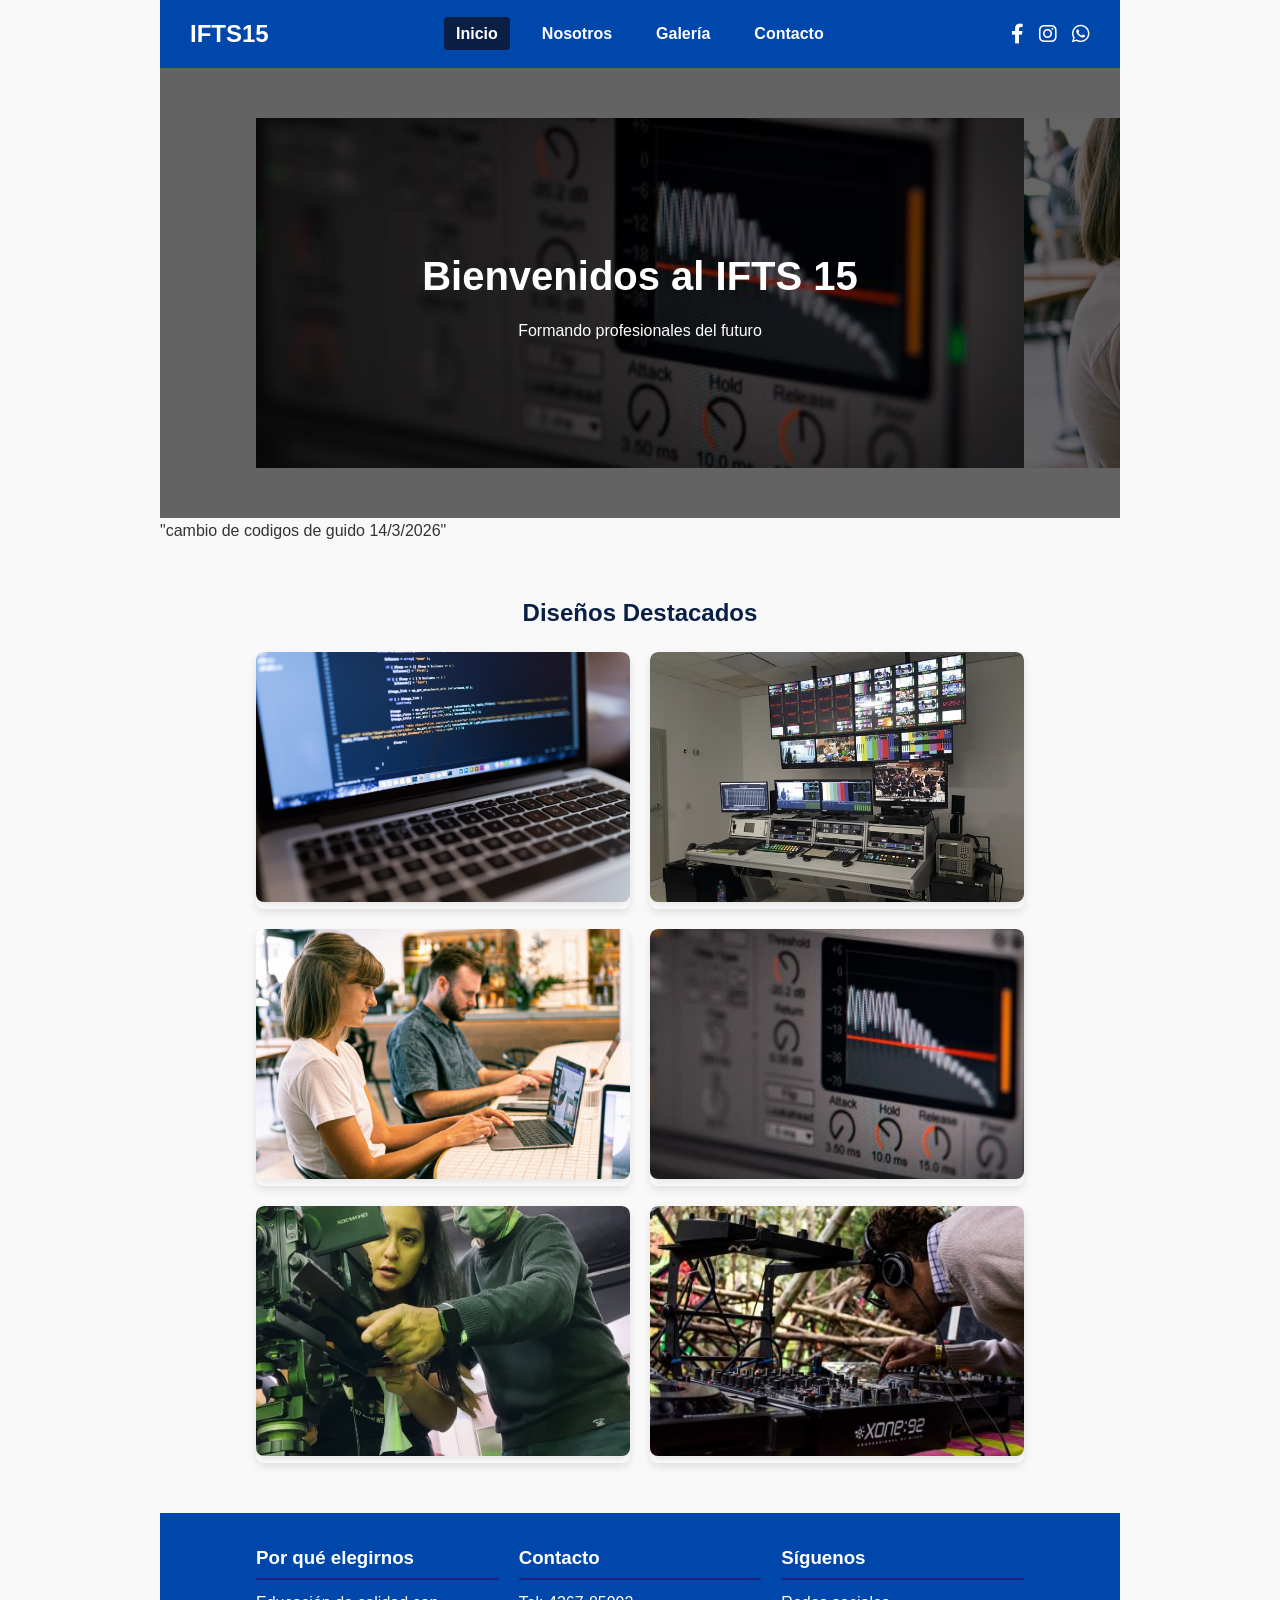
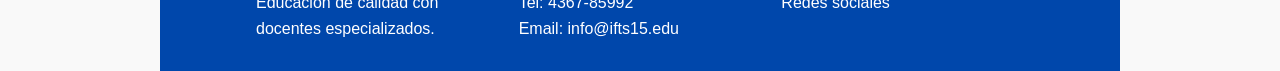
<file: index.html>
<!DOCTYPE html>
<html lang="es">
<head>
  <meta charset="UTF-8">
  <meta name="viewport" content="width=device-width, initial-scale=1.0">
  <title>IFTS15 - Inicio</title>
  <link rel="stylesheet" href="style.css?v=12">
  <link rel="stylesheet" href="https://cdnjs.cloudflare.com/ajax/libs/font-awesome/6.0.0-beta3/css/all.min.css">
</head>
<body>
  <div class="page-wrapper">
    <header>
      <div class="logo">IFTS15</div>
      <nav>
        <ul>
          <li><a href="index.html" class="activo">Inicio</a></li>
          <li><a href="nosotros.html">Nosotros</a></li>
          <li><a href="galeria.html">Galería</a></li>
          <li><a href="contacto.html">Contacto</a></li>
        </ul>
      </nav>
      <div class="redes">
        <a href="https://facebook.com" target="_blank" aria-label="Facebook"><i class="fab fa-facebook-f"></i></a>
        <a href="https://instagram.com" target="_blank" aria-label="Instagram"><i class="fab fa-instagram"></i></a>
        <a href="https://wa.me/numerodetelefono" target="_blank" aria-label="WhatsApp"><i class="fab fa-whatsapp"></i></a>
      </div>
    </header>

    <main class="main-content">
      <section class="banner">
        <div class="carousel-container">
         <img src="img/audiolargo1.jpg" alt="Bienvenidos" class="banner-img">
         <img src="img/equipo1.jpg" alt=" IFTS 15" class="banner-img">
         <img src="img/profe.jpg" alt="Clase en e" class="banner-img">
         <img src="img/logo15.jpg" alt="Logo del IFTS " class="banner-img">
        </div>
        <div class="contenido-banner">
          <h1>Bienvenidos al IFTS 15</h1>
          <p>Formando profesionales del futuro</p>
        </div>
      </section>
"cambio de codigos de guido 14/3/2026"
      <section>
        <h2>Diseños Destacados</h2>
        <div class="galeria-grid">
          <div class="card"><img src="img/diseno1.jpg" alt="Diseño 1"></div>
          <div class="card"><img src="img/estudio.jpg" alt="Diseño 2"></div>
          <div class="card"><img src="img/equipo1.jpg" alt="Diseño 3"></div>
          <div class="card"><img src="img/audiolargo1.jpg" alt="Diseño 1"></div>
          <div class="card"><img src="img/image4.jpg" alt="Diseño 4"></div>
          <div class="card"><img src="img/audio1.jpg" alt="Diseño 2"></div>
        </div>
      </section>
    </main>

    <footer>
      <div>
        <h3>Por qué elegirnos</h3>
        <p>Educación de calidad con docentes especializados.</p>
      </div>
      <div>
        <h3>Contacto</h3>
        <p>Tel: 4367-85992</p>
        <p>Email: info@ifts15.edu</p>
      </div>
      <div>
        <h3>Síguenos</h3>
        <p>Redes sociales</p>
      </div>
    </footer>
  </div>
</body>
</html>
</file>
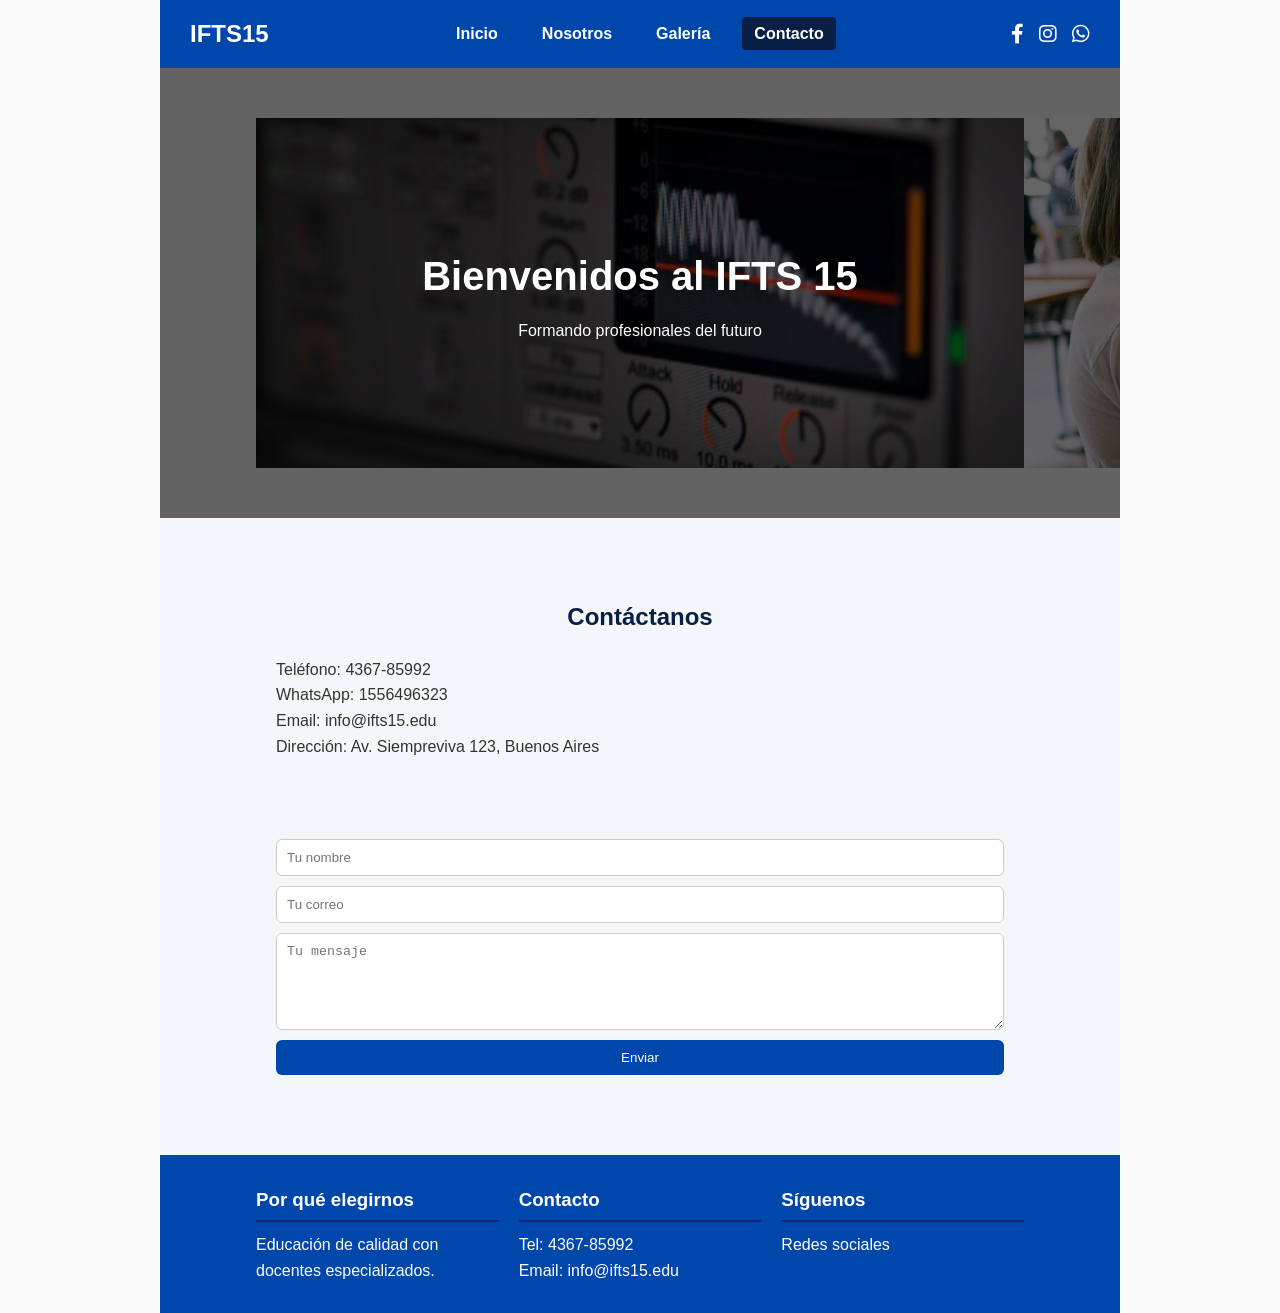
<file: contacto.html>
<!DOCTYPE html>
<html lang="es">
<head>
  <meta charset="UTF-8">
  <meta name="viewport" content="width=device-width, initial-scale=1.0">
  <title>IFTS15 - Contacto</title>
  <link rel="stylesheet" href="style.css">
  <link rel="stylesheet" href="https://cdnjs.cloudflare.com/ajax/libs/font-awesome/6.0.0-beta3/css/all.min.css">
</head>
<body>
  <div class="page-wrapper">
  <header>
    <div class="logo">IFTS15</div>
    <nav>
      <ul>
        <li><a href="index.html">Inicio</a></li>
        <li><a href="nosotros.html">Nosotros</a></li>
        <li><a href="galeria.html">Galería</a></li>
        <li><a href="contacto.html" class="activo">Contacto</a></li>
      </ul>
    </nav>
    <div class="redes">
      <a href="https://facebook.com" target="_blank" aria-label="Facebook"><i class="fab fa-facebook-f"></i></a>
      <a href="https://instagram.com" target="_blank" aria-label="Instagram"><i class="fab fa-instagram"></i></a>
      <a href="https://wa.me/numerodetelefono" target="_blank" aria-label="WhatsApp"><i class="fab fa-whatsapp"></i></a>
    </div>
  </header>

  <main class="main-content">
    <!--<main class="main-content"> aca empeiza el carrusel-->
    <section class="banner">
      <div class="carousel-container">
       <img src="img/audiolargo1.jpg" alt="Bienvenidos" class="banner-img">
       <img src="img/equipo1.jpg" alt=" IFTS 15" class="banner-img">
       <img src="img/profe.jpg" alt="Clase en e" class="banner-img">
       <img src="img/logo15.jpg" alt="Logo del IFTS " class="banner-img">
      </div>
      <div class="contenido-banner">
        <h1>Bienvenidos al IFTS 15</h1>
        <p>Formando profesionales del futuro</p>
      </div>
    </section>
<!-- aca termina el carrusel-->
<!--aca cocmienza la caja de contacto para enviar el email-->
    <section class="contacto">
      <div class="info">
        <h2>Contáctanos</h2>
        <p>Teléfono: 4367-85992</p>
        <p>WhatsApp: 1556496323</p>
        <p>Email: info@ifts15.edu</p>
        <p>Dirección: Av. Siempreviva 123, Buenos Aires</p>
      </div>
      <form>
        <input type="text" placeholder="Tu nombre" required>
        <input type="email" placeholder="Tu correo" required>
        <textarea rows="5" placeholder="Tu mensaje"></textarea>
        <button type="submit">Enviar</button>
      </form>
    </section>
  <!--aca termina la caja de contacto para enviar el email-->  
  </main>

  <footer>
    <div>
      <h3>Por qué elegirnos</h3>
      <p>Educación de calidad con docentes especializados.</p>
    </div>
    <div>
      <h3>Contacto</h3>
      <p>Tel: 4367-85992</p>
      <p>Email: info@ifts15.edu</p>
    </div>
    <div>
      <h3>Síguenos</h3>
      <p>Redes sociales</p>
    </div>
  </footer>
</div>
</body>
</html>
</file>
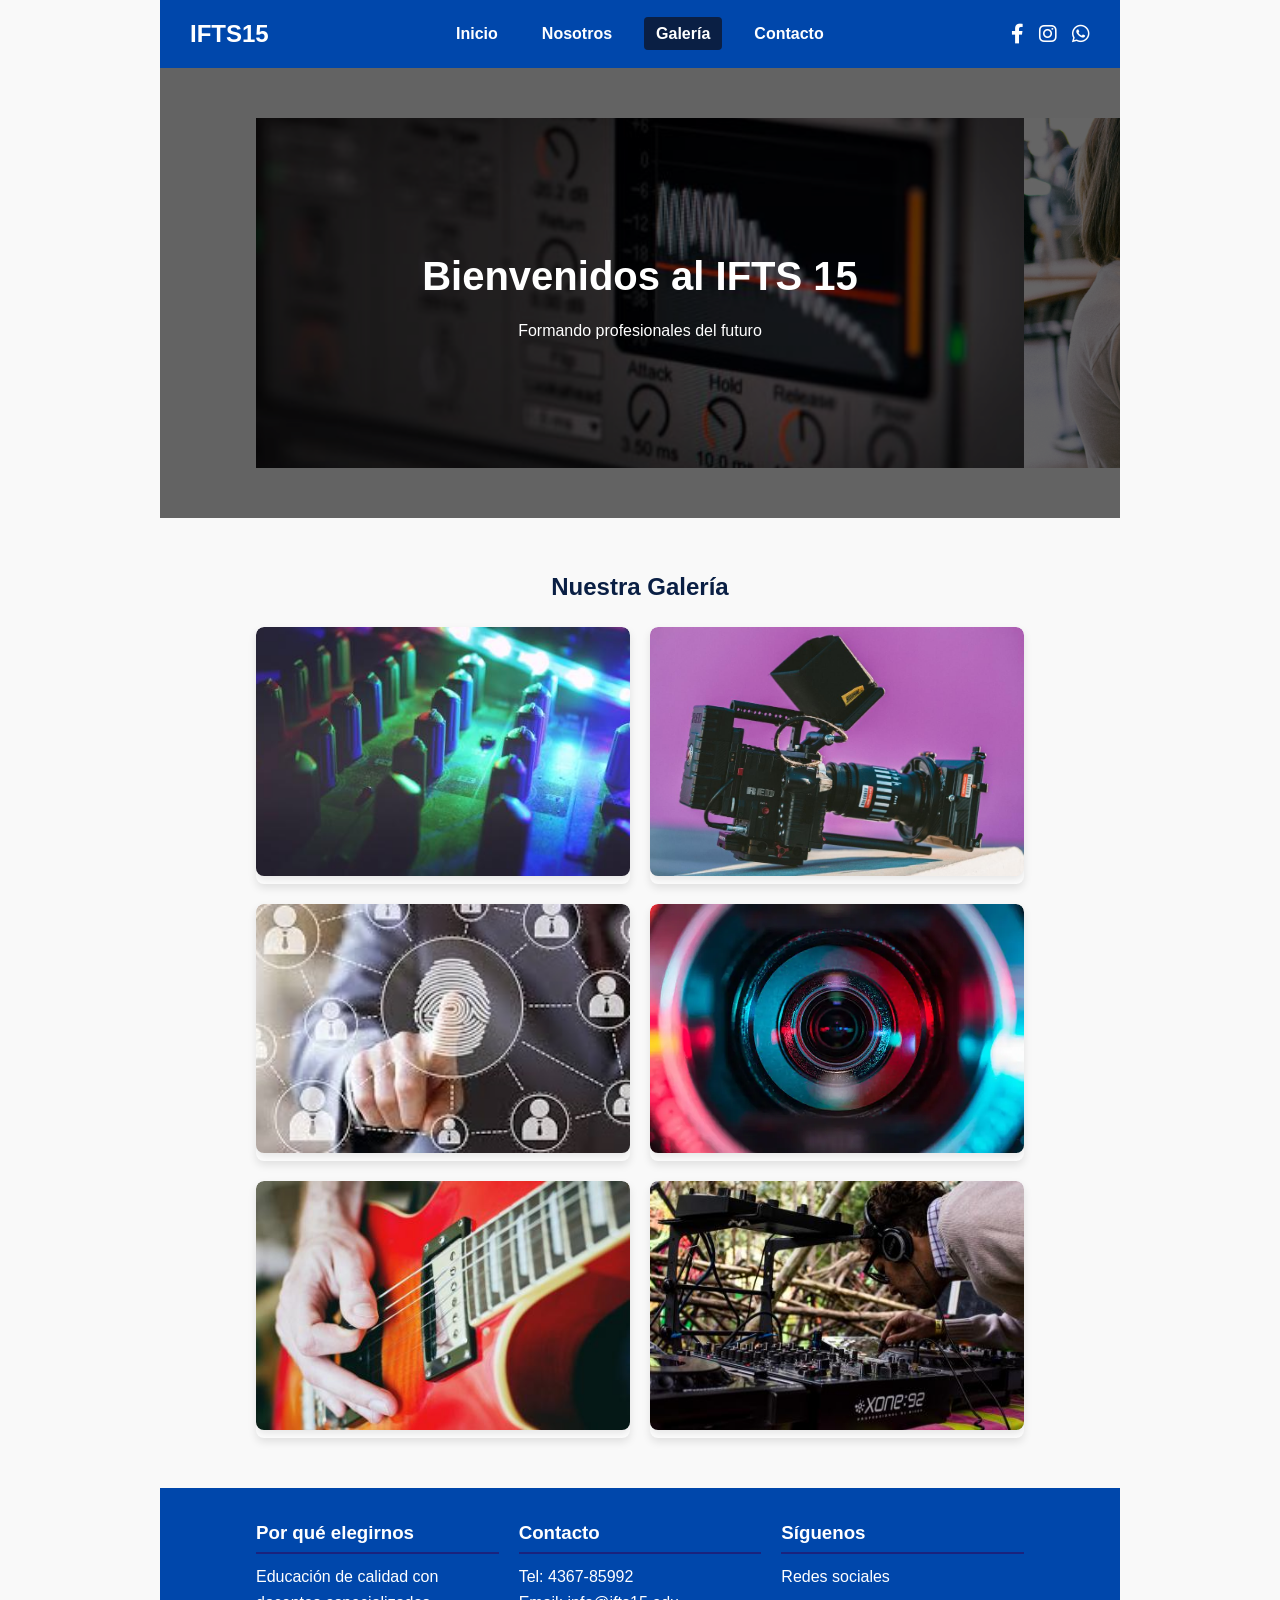
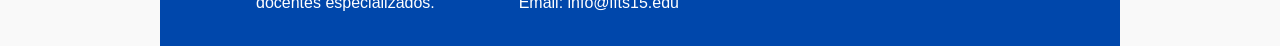
<file: galeria.html>
<!DOCTYPE html>
<html lang="es">
<head>
  <meta charset="UTF-8">
  <meta name="viewport" content="width=device-width, initial-scale=1.0">
  <title>IFTS15 - Galería</title>
  <link rel="stylesheet" href="style.css">
  <link rel="stylesheet" href="https://cdnjs.cloudflare.com/ajax/libs/font-awesome/6.0.0-beta3/css/all.min.css">
</head>
<body>
  <div class="page-wrapper">
  <header>
    <div class="logo">IFTS15</div>
    <nav>
      <ul>
        <li><a href="index.html">Inicio</a></li>
        <li><a href="nosotros.html">Nosotros</a></li>
        <li><a href="galeria.html" class="activo">Galería</a></li>
        <li><a href="contacto.html">Contacto</a></li>
      </ul>
    </nav>
    <div class="redes">
      <a href="https://facebook.com" target="_blank" aria-label="Facebook"><i class="fab fa-facebook-f"></i></a>
      <a href="https://instagram.com" target="_blank" aria-label="Instagram"><i class="fab fa-instagram"></i></a>
      <a href="https://wa.me/numerodetelefono" target="_blank" aria-label="WhatsApp"><i class="fab fa-whatsapp"></i></a>
    </div>
  </header>

  <main class="main-content">
    <!-- aca empieza carrusel-->
    <section class="banner">
      <div class="carousel-container">
       <img src="img/audiolargo1.jpg" alt="Bienvenidos" class="banner-img">
       <img src="img/equipo1.jpg" alt=" IFTS 15" class="banner-img">
       <img src="img/profe.jpg" alt="Clase en e" class="banner-img">
       <img src="img/logo15.jpg" alt="Logo del IFTS " class="banner-img">
      </div>
      <div class="contenido-banner">
        <h1>Bienvenidos al IFTS 15</h1>
        <p>Formando profesionales del futuro</p>
      </div>
    </section>
    <!--aca termina carrusel -->
    <section class="galeria">
      <h2>Nuestra Galería</h2>
      <div class="galeria-grid">
        <div class="card"><img src="img/audiolargo3.jpg" alt="Diseño 1"></div>
          <div class="card"><img src="img/video-camera.jpg" alt="Diseño 2"></div>
          <div class="card"><img src="img/profe2.jpg" alt="Diseño 3"></div>
          <div class="card"><img src="img/visual1.jpg" alt="Diseño 1"></div>
          <div class="card"><img src="img/audio3.jpg" alt="Diseño 4"></div>
          <div class="card"><img src="img/audio1.jpg" alt="Diseño 2"></div>

       <!-- <img src="https://placehold.co/300x200/4682B4/ffffff?text=Foto+1" alt="Foto 1">
        <img src="https://placehold.co/300x200/4682B4/ffffff?text=Foto+2" alt="Foto 2">
        <img src="https://placehold.co/300x200/4682B4/ffffff?text=Foto+3" alt="Foto 3">
        <img src="https://placehold.co/300x200/4682B4/ffffff?text=Foto+4" alt="Foto 4">
        <img src="https://placehold.co/300x200/4682B4/ffffff?text=Foto+5" alt="Foto 5">
        <img src="https://placehold.co/300x200/4682B4/ffffff?text=Foto+6" alt="Foto 6"> -->
       
      </div>
    </section>
  </main>

  <footer>
    <div>
      <h3>Por qué elegirnos</h3>
      <p>Educación de calidad con docentes especializados.</p>
    </div>
    <div>
      <h3>Contacto</h3>
      <p>Tel: 4367-85992</p>
      <p>Email: info@ifts15.edu</p>
    </div>
    <div>
      <h3>Síguenos</h3>
      <p>Redes sociales</p>
    </div>
  </footer>
</div>
</body>
</html>
</file>
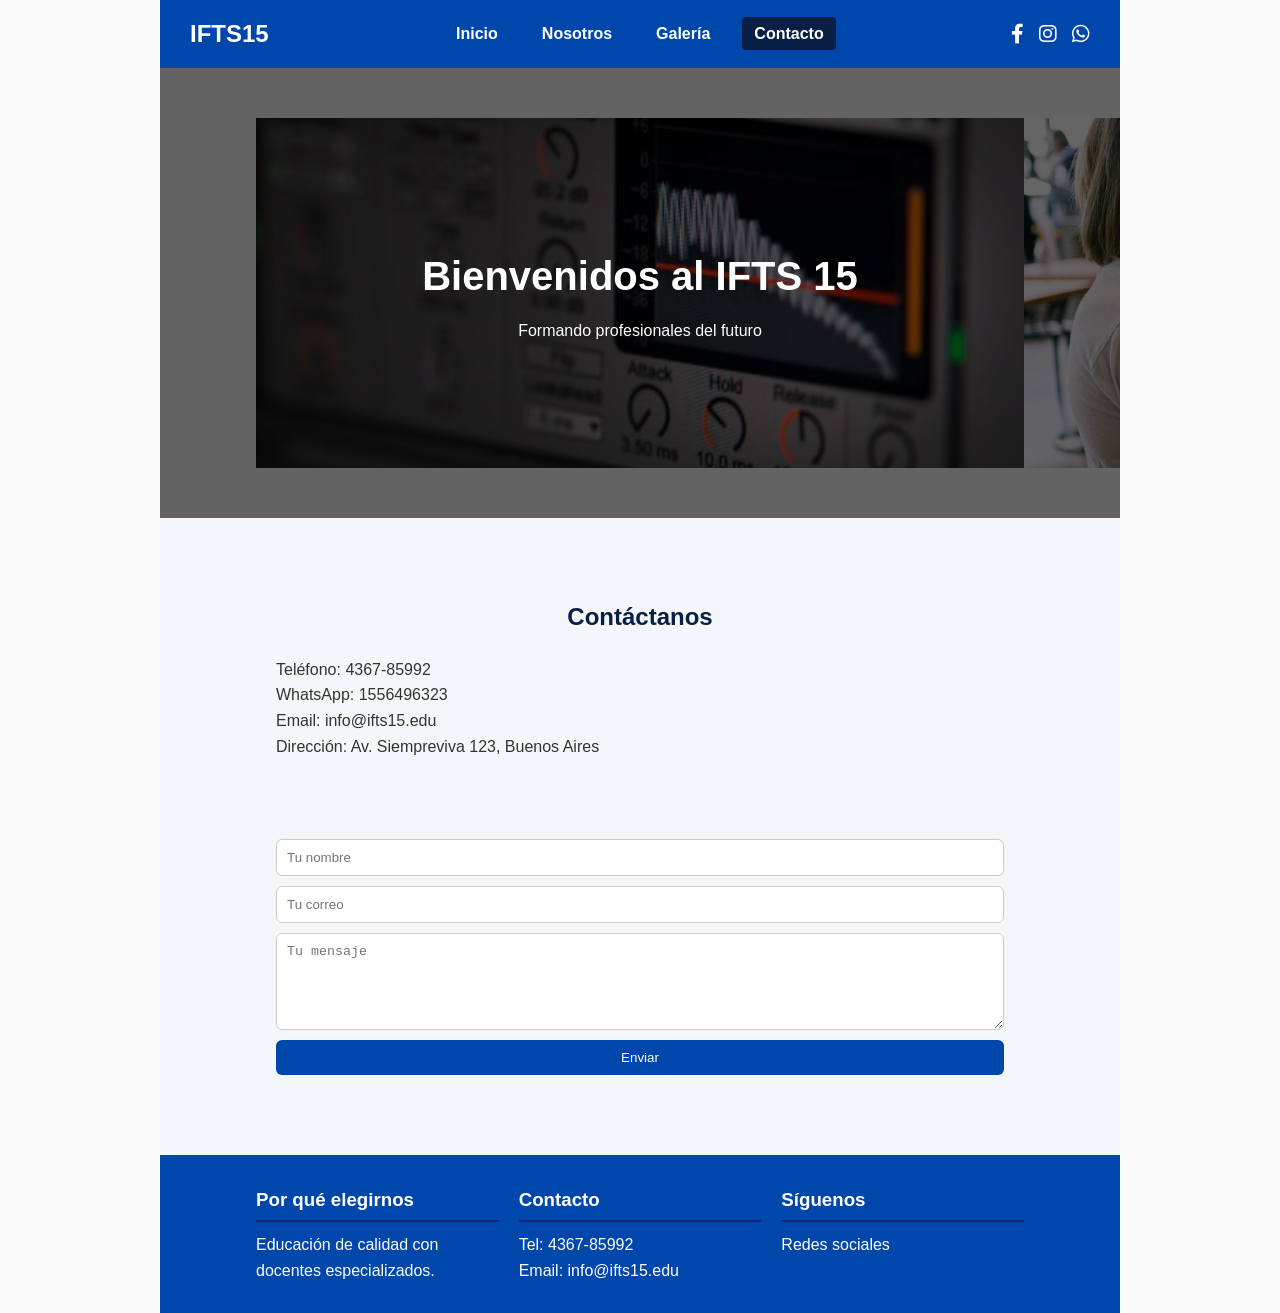
<file: templates/contacto.html>
<!DOCTYPE html>
<html lang="es">
<head>
  <meta charset="UTF-8">
  <meta name="viewport" content="width=device-width, initial-scale=1.0">
  <title>IFTS15 - Contacto</title>
  <link rel="stylesheet" href="/static/style.css">
  <link rel="stylesheet" href="https://cdnjs.cloudflare.com/ajax/libs/font-awesome/6.0.0-beta3/css/all.min.css">
</head>
<body>
  <div class="page-wrapper">
  <header>
    <div class="logo">IFTS15</div>
    <nav>
      <ul>
        <li><a href="/">Inicio</a></li>
        <li><a href="/nosotros">Nosotros</a></li>
        <li><a href="/galeria">Galería</a></li>
        <li><a href="/contacto" class="activo">Contacto</a></li>
      </ul>
    </nav>
    <div class="redes">
      <a href="https://facebook.com" target="_blank" aria-label="Facebook"><i class="fab fa-facebook-f"></i></a>
      <a href="https://instagram.com" target="_blank" aria-label="Instagram"><i class="fab fa-instagram"></i></a>
      <a href="https://wa.me/numerodetelefono" target="_blank" aria-label="WhatsApp"><i class="fab fa-whatsapp"></i></a>
    </div>
  </header>

  <main class="main-content">
    <!--<main class="main-content"> aca empeiza el carrusel-->
    <section class="banner">
      <div class="carousel-container">
       <img src="/static/img/audiolargo1.jpg" alt="Bienvenidos" class="banner-img">
       <img src="/static/img/equipo1.jpg" alt=" IFTS 15" class="banner-img">
       <img src="/static/img/profe.jpg" alt="Clase en e" class="banner-img">
       <img src="/static/img/logo15.jpg" alt="Logo del IFTS " class="banner-img">
      </div>
      <div class="contenido-banner">
        <h1>Bienvenidos al IFTS 15</h1>
        <p>Formando profesionales del futuro</p>
      </div>
    </section>
<!-- aca termina el carrusel-->
<!--aca cocmienza la caja de contacto para enviar el email-->
    <section class="contacto">
      <div class="info">
        <h2>Contáctanos</h2>
        <p>Teléfono: 4367-85992</p>
        <p>WhatsApp: 1556496323</p>
        <p>Email: info@ifts15.edu</p>
        <p>Dirección: Av. Siempreviva 123, Buenos Aires</p>
      </div>
      <form>
        <input type="text" placeholder="Tu nombre" required>
        <input type="email" placeholder="Tu correo" required>
        <textarea rows="5" placeholder="Tu mensaje"></textarea>
        <button type="submit">Enviar</button>
      </form>
    </section>
  <!--aca termina la caja de contacto para enviar el email-->  
  </main>

  <footer>
    <div>
      <h3>Por qué elegirnos</h3>
      <p>Educación de calidad con docentes especializados.</p>
    </div>
    <div>
      <h3>Contacto</h3>
      <p>Tel: 4367-85992</p>
      <p>Email: info@ifts15.edu</p>
    </div>
    <div>
      <h3>Síguenos</h3>
      <p>Redes sociales</p>
    </div>
  </footer>
</div>
</body>
</html>
</file>
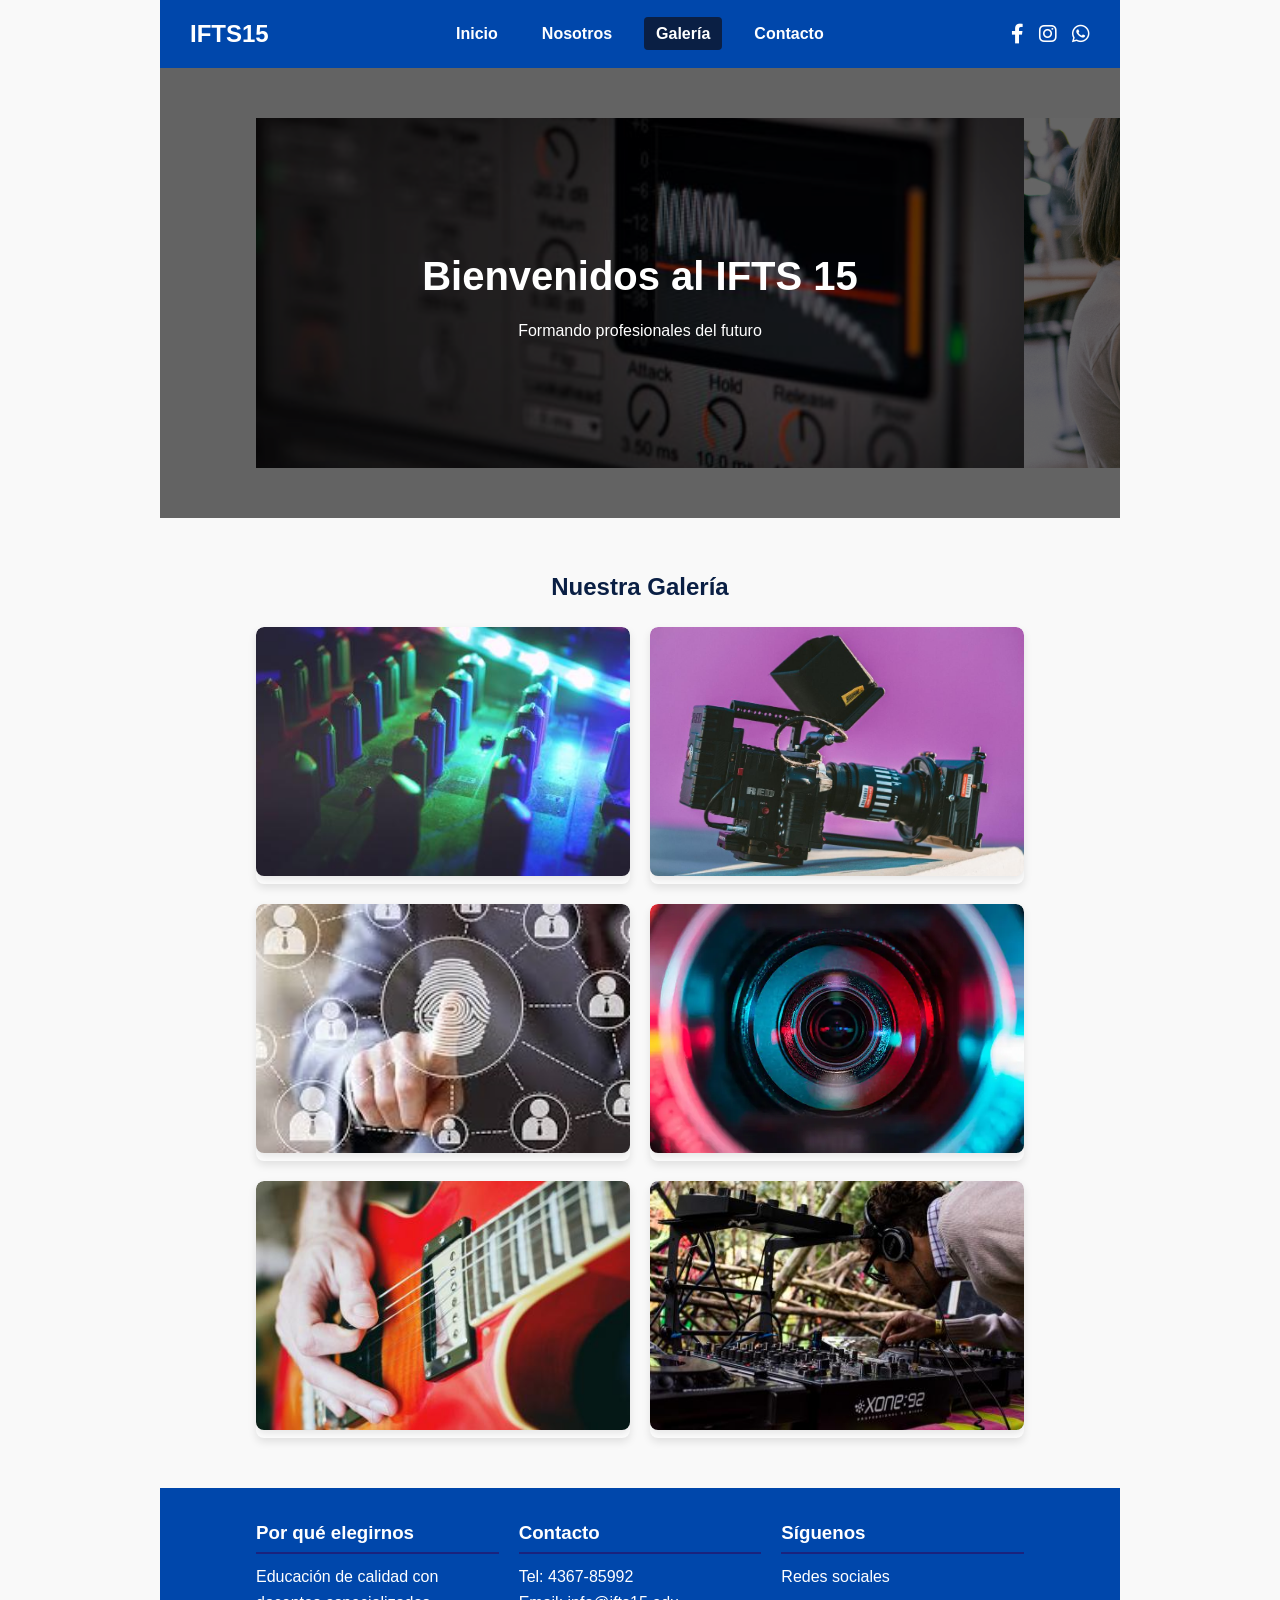
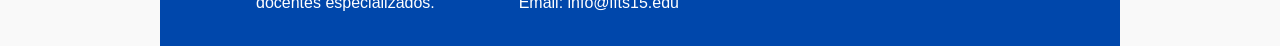
<file: templates/galeria.html>
<!DOCTYPE html>
<html lang="es">
<head>
  <meta charset="UTF-8">
  <meta name="viewport" content="width=device-width, initial-scale=1.0">
  <title>IFTS15 - Galería</title>
  <link rel="stylesheet" href="/static/style.css">
  <link rel="stylesheet" href="https://cdnjs.cloudflare.com/ajax/libs/font-awesome/6.0.0-beta3/css/all.min.css">
</head>
<body>
  <div class="page-wrapper">
  <header>
    <div class="logo">IFTS15</div>
    <nav>
      <ul>
        <li><a href="/">Inicio</a></li>
        <li><a href="/nosotros">Nosotros</a></li>
        <li><a href="/galeria" class="activo">Galería</a></li>
        <li><a href="/contacto">Contacto</a></li>
      </ul>
    </nav>
    <div class="redes">
      <a href="https://facebook.com" target="_blank" aria-label="Facebook"><i class="fab fa-facebook-f"></i></a>
      <a href="https://instagram.com" target="_blank" aria-label="Instagram"><i class="fab fa-instagram"></i></a>
      <a href="https://wa.me/numerodetelefono" target="_blank" aria-label="WhatsApp"><i class="fab fa-whatsapp"></i></a>
    </div>
  </header>

  <main class="main-content">
    <!-- aca empieza carrusel-->
    <section class="banner">
      <div class="carousel-container">
       <img src="/static/img/audiolargo1.jpg" alt="Bienvenidos" class="banner-img">
       <img src="/static/img/equipo1.jpg" alt=" IFTS 15" class="banner-img">
       <img src="/static/img/profe.jpg" alt="Clase en e" class="banner-img">
       <img src="/static/img/logo15.jpg" alt="Logo del IFTS " class="banner-img">
      </div>
      <div class="contenido-banner">
        <h1>Bienvenidos al IFTS 15</h1>
        <p>Formando profesionales del futuro</p>
      </div>
    </section>
    <!--aca termina carrusel -->
    <section class="galeria">
      <h2>Nuestra Galería</h2>
      <div class="galeria-grid">
          <div class="card"><img src="/static/img/audiolargo3.jpg" alt="Diseño 1"></div>
          <div class="card"><img src="/static/img/video-camera.jpg" alt="Diseño 2"></div>
          <div class="card"><img src="/static/img/profe2.jpg" alt="Diseño 3"></div>
          <div class="card"><img src="/static/img/visual1.jpg" alt="Diseño 1"></div>
          <div class="card"><img src="/static/img/audio3.jpg" alt="Diseño 4"></div>
          <div class="card"><img src="/static/img/audio1.jpg" alt="Diseño 2"></div>

       <!-- <img src="https://placehold.co/300x200/4682B4/ffffff?text=Foto+1" alt="Foto 1">
        <img src="https://placehold.co/300x200/4682B4/ffffff?text=Foto+2" alt="Foto 2">
        <img src="https://placehold.co/300x200/4682B4/ffffff?text=Foto+3" alt="Foto 3">
        <img src="https://placehold.co/300x200/4682B4/ffffff?text=Foto+4" alt="Foto 4">
        <img src="https://placehold.co/300x200/4682B4/ffffff?text=Foto+5" alt="Foto 5">
        <img src="https://placehold.co/300x200/4682B4/ffffff?text=Foto+6" alt="Foto 6"> -->
       
      </div>
    </section>
  </main>

  <footer>
    <div>
      <h3>Por qué elegirnos</h3>
      <p>Educación de calidad con docentes especializados.</p>
    </div>
    <div>
      <h3>Contacto</h3>
      <p>Tel: 4367-85992</p>
      <p>Email: info@ifts15.edu</p>
    </div>
    <div>
      <h3>Síguenos</h3>
      <p>Redes sociales</p>
    </div>
  </footer>
</div>
</body>
</html>
</file>
<file: style.css>
/* =========================
   🎨 ESTILOS GLOBALES
========================= */
* {
  margin: 0;
  padding: 0;
  box-sizing: border-box;
}

body {
  font-family: Arial, Helvetica, sans-serif;
  line-height: 1.6;
  color: #333;
  background: #f9f9f9;
}

/* =========================
   📦 CONTENEDORES PRINCIPALES
========================= */
.page-wrapper {
  max-width: 960px; /* Ancho de toda la página */
  margin: 0 auto; /* Centra el contenido en la pantalla */
  display: flex;
  flex-direction: column;
  min-height: 100vh;
}

/* =========================
   🔝 HEADER Y MENÚ
========================= */
header {
  width: 100%;
  background: #0047AB; /* Azul principal */
  color: #fff;
  display: flex;
  justify-content: space-between;
  align-items: center;
  padding: 15px 30px;
  position: sticky;
  top: 0;
  z-index: 1000;
}

header .logo {
  font-size: 24px;
  font-weight: bold;
}

nav ul {
  list-style: none;
  display: flex;
  gap: 20px;
}

nav ul li a {
  text-decoration: none;
  color: #fff;
  font-weight: bold;
  padding: 8px 12px;
  border-radius: 4px;
  transition: background-color 0.3s;
}

nav ul li a:hover,
nav ul li a.activo {
  background: #0A1F44; /* Azul oscuro */
}

.redes {
  display: flex;
  gap: 15px;
}

.redes a {
  color: #fff;
  font-size: 20px;
  text-decoration: none;
  transition: transform 0.3s ease;
}

.redes a:hover {
  transform: scale(1.1);
}

/* =========================
   🖼️ BANNER Y HERO
========================= */
.main-content {
  flex-grow: 1;
}

.banner {
  position: relative;
  width: 100%;
  height: 450px; /* **Altura disminuida** */
  overflow: hidden;
}

.carousel-container {
  display: flex;
  width: 400%;
  height: 100%;
  animation: carrusel 20s infinite;
}

.banner-img {
  width: 25%;
  height: 100%;
  object-fit: cover;
}

.contenido-banner {
  width: 100%;
  height: 100%;
  color: #fff;
  background: rgba(0, 0, 0, 0.6);
  display: flex;
  flex-direction: column; 
  justify-content: center;
  align-items: center;
  text-align: center;
  position: absolute;
  top: 0;
  left: 0;
  z-index: 1;
}

.contenido-banner h1 {
  font-size: 40px;
  margin-bottom: 10px;
}

@keyframes carrusel {
    0% { transform: translateX(0);}
    25% {transform: translateX(0);}
    30% {transform: translateX(-25%);}
    50% {transform: translateX(-25%);}
    55% {transform: translateX(-50%);}
    75% {transform: translateX(-50%);}
    80% {transform: translateX(-75%);}
    100% {transform: translateX(-75%);}
}

/* =========================
   ⭐ GALERÍA
========================= */
section {
  padding: 50px 10%;
}

h2 {
  text-align: center;
  margin-bottom: 20px;
  color: #0A1F44;
}

.galeria-grid {
  display: grid;
  grid-template-columns: repeat(auto-fit, minmax(250px, 1fr));
  gap: 20px;
}

.galeria-grid .card, .galeria-grid img {
  background: #fff;
  border-radius: 8px;
  box-shadow: 0 4px 8px rgba(0, 0, 0, 0.1);
  overflow: hidden;
  transition: transform 0.3s ease;
}

.galeria-grid .card:hover, .galeria-grid img:hover {
  transform: translateY(-5px);
}

.galeria-grid .card img, .galeria-grid img {
  width: 100%;
  aspect-ratio: 3/2; /* **Nueva proporción de las imágenes** */
  object-fit: cover;
}

/* =========================
   🏫 SECCIÓN NOSOTROS
========================= */
.seccion-nosotros {
  display: flex;
  flex-wrap: wrap;
   gap: 20px;
   padding: 50px 10%;
  align-items: center;
   background: #f4f7f9;
}

.seccion-nosotros .texto {
  flex: 1 1 50%;
  padding: 30px 20px;
  border-radius: 8px;
}

.seccion-nosotros .imagen {
  flex: 1 1 50%;
  padding: 30px 20px;
}

.seccion-nosotros img {
  width: 100%;
  height: auto;
  border-radius: 10px;
  box-shadow: 0 4px 8px rgba(0, 0, 0, 0.1);
}

/* =========================
   📞 CONTACTO
========================= */
.contacto {
  display: flex;
  flex-wrap: wrap;
  gap: 20px;
  padding: 50px 10%;
  background: #f4f7f9;
}

.contacto form {
  flex: 1 1 50%;
  display: flex;
  flex-direction: column;
  gap: 10px;
  padding: 30px 20px;
}

.contacto input,
.contacto textarea {
  padding: 10px;
  border: 1px solid #ccc;
  border-radius: 6px; 
}
           
.contacto button {
  background: #0047AB;
  color: #fff;
  border: none;
  padding: 10px;
  border-radius: 6px;
  cursor: pointer;
  transition: background-color 0.3s;
}

.contacto button:hover {
  background: #0A1F44;
}

.contacto .info { 
  flex: 1 1 50%;
  padding:30px 20px ;
}

/* =========================
   🔻 FOOTER
========================= */
footer {
  background:#0047AB;
  color: #fff;
  display: grid;
  grid-template-columns: repeat(auto-fit, minmax(200px, 1fr));
  gap: 20px;
  padding: 30px 10%;
}

footer h3 {
  margin-bottom: 10px;
  border-bottom: 2px solid #1a237e;
  padding-bottom: 5px;
}
</file>
<file: static/style.css>
/* =========================
   🎨 ESTILOS GLOBALES
========================= */
* {
  margin: 0;
  padding: 0;
  box-sizing: border-box;
}

body {
  font-family: Arial, Helvetica, sans-serif;
  line-height: 1.6;
  color: #333;
  background: #f9f9f9;
}

/* =========================
   📦 CONTENEDORES PRINCIPALES
========================= */
.page-wrapper {
  max-width: 960px; /* Ancho de toda la página */
  margin: 0 auto; /* Centra el contenido en la pantalla */
  display: flex;
  flex-direction: column;
  min-height: 100vh;
}

/* =========================
   🔝 HEADER Y MENÚ
========================= */
header {
  width: 100%;
  background: #0047AB; /* Azul principal */
  color: #fff;
  display: flex;
  justify-content: space-between;
  align-items: center;
  padding: 15px 30px;
  position: sticky;
  top: 0;
  z-index: 1000;
}

header .logo {
  font-size: 24px;
  font-weight: bold;
}

nav ul {
  list-style: none;
  display: flex;
  gap: 20px;
}

nav ul li a {
  text-decoration: none;
  color: #fff;
  font-weight: bold;
  padding: 8px 12px;
  border-radius: 4px;
  transition: background-color 0.3s;
}

nav ul li a:hover,
nav ul li a.activo {
  background: #0A1F44; /* Azul oscuro */
}

.redes {
  display: flex;
  gap: 15px;
}

.redes a {
  color: #fff;
  font-size: 20px;
  text-decoration: none;
  transition: transform 0.3s ease;
}

.redes a:hover {
  transform: scale(1.1);
}

/* =========================
   🖼️ BANNER Y HERO
========================= */
.main-content {
  flex-grow: 1;
}

.banner {
  position: relative;
  width: 100%;
  height: 450px; /* **Altura disminuida** */
  overflow: hidden;
}

.carousel-container {
  display: flex;
  width: 400%;
  height: 100%;
  animation: carrusel 20s infinite;
}

.banner-img {
  width: 25%;
  height: 100%;
  object-fit: cover;
}

.contenido-banner {
  width: 100%;
  height: 100%;
  color: #fff;
  background: rgba(0, 0, 0, 0.6);
  display: flex;
  flex-direction: column; 
  justify-content: center;
  align-items: center;
  text-align: center;
  position: absolute;
  top: 0;
  left: 0;
  z-index: 1;
}

.contenido-banner h1 {
  font-size: 40px;
  margin-bottom: 10px;
}

@keyframes carrusel {
    0% { transform: translateX(0);}
    25% {transform: translateX(0);}
    30% {transform: translateX(-25%);}
    50% {transform: translateX(-25%);}
    55% {transform: translateX(-50%);}
    75% {transform: translateX(-50%);}
    80% {transform: translateX(-75%);}
    100% {transform: translateX(-75%);}
}

/* =========================
   ⭐ GALERÍA
========================= */
section {
  padding: 50px 10%;
}

h2 {
  text-align: center;
  margin-bottom: 20px;
  color: #0A1F44;
}

.galeria-grid {
  display: grid;
  grid-template-columns: repeat(auto-fit, minmax(250px, 1fr));
  gap: 20px;
}

.galeria-grid .card, .galeria-grid img {
  background: #fff;
  border-radius: 8px;
  box-shadow: 0 4px 8px rgba(0, 0, 0, 0.1);
  overflow: hidden;
  transition: transform 0.3s ease;
}

.galeria-grid .card:hover, .galeria-grid img:hover {
  transform: translateY(-5px);
}

.galeria-grid .card img, .galeria-grid img {
  width: 100%;
  aspect-ratio: 3/2; /* **Nueva proporción de las imágenes** */
  object-fit: cover;
}

/* =========================
   🏫 SECCIÓN NOSOTROS
========================= */
.seccion-nosotros {
  display: flex;
  flex-wrap: wrap;
   gap: 20px;
   padding: 50px 10%;
  align-items: center;
   background: #f4f7f9;
}

.seccion-nosotros .texto {
  flex: 1 1 50%;
  padding: 30px 20px;
  border-radius: 8px;
}

.seccion-nosotros .imagen {
  flex: 1 1 50%;
  padding: 30px 20px;
}

.seccion-nosotros img {
  width: 100%;
  height: auto;
  border-radius: 10px;
  box-shadow: 0 4px 8px rgba(0, 0, 0, 0.1);
}

/* =========================
   📞 CONTACTO
========================= */
.contacto {
  display: flex;
  flex-wrap: wrap;
  gap: 20px;
  padding: 50px 10%;
  background: #f4f7f9;
}

.contacto form {
  flex: 1 1 50%;
  display: flex;
  flex-direction: column;
  gap: 10px;
  padding: 30px 20px;
}

.contacto input,
.contacto textarea {
  padding: 10px;
  border: 1px solid #ccc;
  border-radius: 6px; 
}
           
.contacto button {
  background: #0047AB;
  color: #fff;
  border: none;
  padding: 10px;
  border-radius: 6px;
  cursor: pointer;
  transition: background-color 0.3s;
}

.contacto button:hover {
  background: #0A1F44;
}

.contacto .info { 
  flex: 1 1 50%;
  padding:30px 20px ;
}

/* =========================
   🔻 FOOTER
========================= */
footer {
  background:#0047AB;
  color: #fff;
  display: grid;
  grid-template-columns: repeat(auto-fit, minmax(200px, 1fr));
  gap: 20px;
  padding: 30px 10%;
}

footer h3 {
  margin-bottom: 10px;
  border-bottom: 2px solid #1a237e;
  padding-bottom: 5px;
}
</file>
